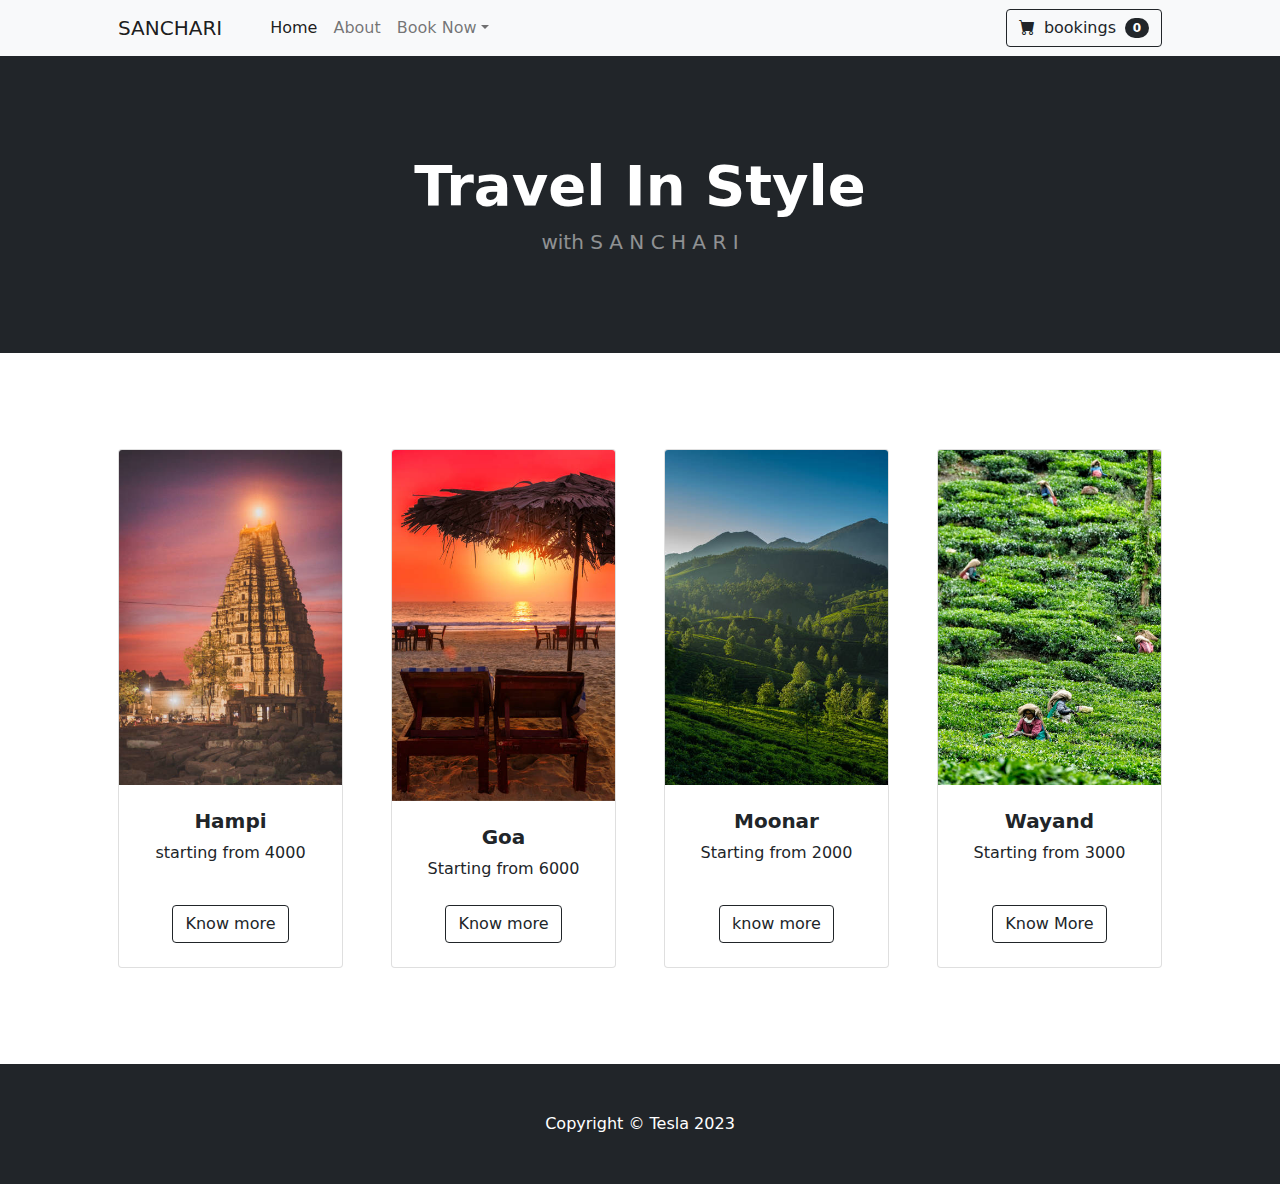
<file: index.html>
<!DOCTYPE html>
<html lang="en">
    <head>
        <meta charset="utf-8" />
        <meta name="viewport" content="width=device-width, initial-scale=1, shrink-to-fit=no" />
        <meta name="description" content="" />
        <meta name="author" content="" />
        <title>TESLA</title>
        <!-- Favicon-->
        <link rel="icon" type="image/x-icon" href="assets/favicon.ico" />
        <!-- Bootstrap icons-->
        <link href="https://cdn.jsdelivr.net/npm/bootstrap-icons@1.5.0/font/bootstrap-icons.css" rel="stylesheet" />
        <!-- Core theme CSS (includes Bootstrap)-->
        <link href="css/styles.css" rel="stylesheet" />
    </head>
    <body>
        <!-- Navigation-->
        <nav class="navbar navbar-expand-lg navbar-light bg-light">
            <div class="container px-4 px-lg-5">
                <a class="navbar-brand" href="#!">SANCHARI</a>
                <button class="navbar-toggler" type="button" data-bs-toggle="collapse" data-bs-target="#navbarSupportedContent" aria-controls="navbarSupportedContent" aria-expanded="false" aria-label="Toggle navigation"><span class="navbar-toggler-icon"></span></button>
                <div class="collapse navbar-collapse" id="navbarSupportedContent">
                    <ul class="navbar-nav me-auto mb-2 mb-lg-0 ms-lg-4">
                        <li class="nav-item"><a class="nav-link active" aria-current="page" href="#!">Home</a></li>
                        <li class="nav-item"><a class="nav-link" href="#!">About</a></li>
                        <li class="nav-item dropdown">
                            <a class="nav-link dropdown-toggle" id="navbarDropdown" href="#" role="button" data-bs-toggle="dropdown" aria-expanded="false">Book Now</a>
                            <ul class="dropdown-menu" aria-labelledby="navbarDropdown">
                                <li><a class="dropdown-item" href="#!">popular</a></li>
                                
                            </ul>
                        </li>
                    </ul>
                    <form class="d-flex">
                        <button class="btn btn-outline-dark" type="submit">
                            <i class="bi-cart-fill me-1"></i>
                            bookings
                            <span class="badge bg-dark text-white ms-1 rounded-pill">0</span>
                        </button>
                    </form>
                </div>
            </div>
        </nav>
        <!-- Header-->
        <header class="bg-dark py-5">
            <div class="container px-4 px-lg-5 my-5">
                <div class="text-center text-white">
                    <h1 class="display-4 fw-bolder">Travel In Style</h1>
                    <p class="lead fw-normal text-white-50 mb-0">with S A N C H A R I </p>
                </div>
            </div>
        </header>
        <!-- Section-->
        <section class="py-5">
            <div class="container px-4 px-lg-5 mt-5">
                <div class="row gx-4 gx-lg-5 row-cols-2 row-cols-md-3 row-cols-xl-4 justify-content-center">
                    

                  <!-- M A I N                         -->

                <!-- L O O P I N G     S T A R T S-->
                <div class="col mb-5">             
                        <div class="card h-100">
                            <!-- Product image-->
                            
                                <img class="card-img-top" src="/img/hampi.jpg"/>
                            <!-- Product details-->
                            <div class="card-body p-4">
                                <div class="text-center">
                                    <!-- Product name-->
                                    <h5 class="fw-bolder">Hampi</h5>
                                    <!-- Product price-->
                                   <p>starting from 4000</p>
                                    
                                </div>
                            </div>
                            <!-- Product actions-->
                            <div class="card-footer p-4 pt-0 border-top-0 bg-transparent">
                                <div class="text-center"><a class="btn btn-outline-dark mt-auto" href="#">Know more</a></div>
                            </div>
                        </div>
                    </div>

                    <div class="col mb-5">             
                        <div class="card h-100">
                            <!-- Product image-->
                            
                                <img class="card-img-top" src="/img/goa.webp"/>
                            <!-- Product details-->
                            <div class="card-body p-4">
                                <div class="text-center">
                                    <!-- Product name-->
                                    
                                    <h5 class="fw-bolder">Goa</h5>
                                    <!-- Product price-->
                                    Starting from 6000
                                    
                                </div>
                            </div>
                            <!-- Product actions-->
                            <div class="card-footer p-4 pt-0 border-top-0 bg-transparent">
                                <div class="text-center"><a class="btn btn-outline-dark mt-auto" href="#">Know more</a></div>
                            </div>
                        </div>
                    </div>
                
                   <!-- L O O P I N G        E N D S --> 


                       <!--  2  --> 
                       <div class="col mb-5">             
                        <div class="card h-100">
                            <!-- Product image-->
                            
                                <img class="card-img-top" src="/img/3r.jpg">
                            <!-- Product details-->
                            <div class="card-body p-4">
                                <div class="text-center">
                                    <!-- Product name-->
                                    <h5 class="fw-bolder">Moonar</h5>
                                    <!-- Product price-->
                                    <p>Starting from 2000</p>
                                </div>
                            </div>
                            <!-- Product actions-->
                            <div class="card-footer p-4 pt-0 border-top-0 bg-transparent">
                                <div class="text-center"><a class="btn btn-outline-dark mt-auto" href="#">know more</a></div>
                            </div>
                        </div>
                    </div>
                
                   <!-- L O O P I N G        E N D S --> 

                   <div class="col mb-5">             
                        <div class="card h-100">
                            <!-- Product image-->
                            
                                <img class="card-img-top" src="/img/udupi.jpg"/>
                            <!-- Product details-->
                            <div class="card-body p-4">
                                <div class="text-center">
                                    <!-- Product name-->
                                    <h5 class="fw-bolder">Wayand</h5>
                                    <!-- Product price-->
                                    <p>Starting from 3000</P>
                                    
                                </div>
                            </div>
                            <!-- Product actions-->
                            <div class="card-footer p-4 pt-0 border-top-0 bg-transparent">
                                <div class="text-center"><a class="btn btn-outline-dark mt-auto" href="#">Know More</a></div>
                            </div>
                        </div>
                    </div>
                
                   <!-- L O O P I N G        E N D S --> 


            





                </div>
                    </div>
                </section>


        <!-- Footer-->
        <footer class="py-5 bg-dark">
            <div class="container"><p class="m-0 text-center text-white">Copyright &copy; Tesla 2023</p></div>
        </footer>
        <!-- Bootstrap core JS-->
        <script src="https://cdn.jsdelivr.net/npm/bootstrap@5.1.3/dist/js/bootstrap.bundle.min.js"></script>
        <!-- Core theme JS-->
        <script src="js/scripts.js"></script>
    </body>
</html>
</file>
